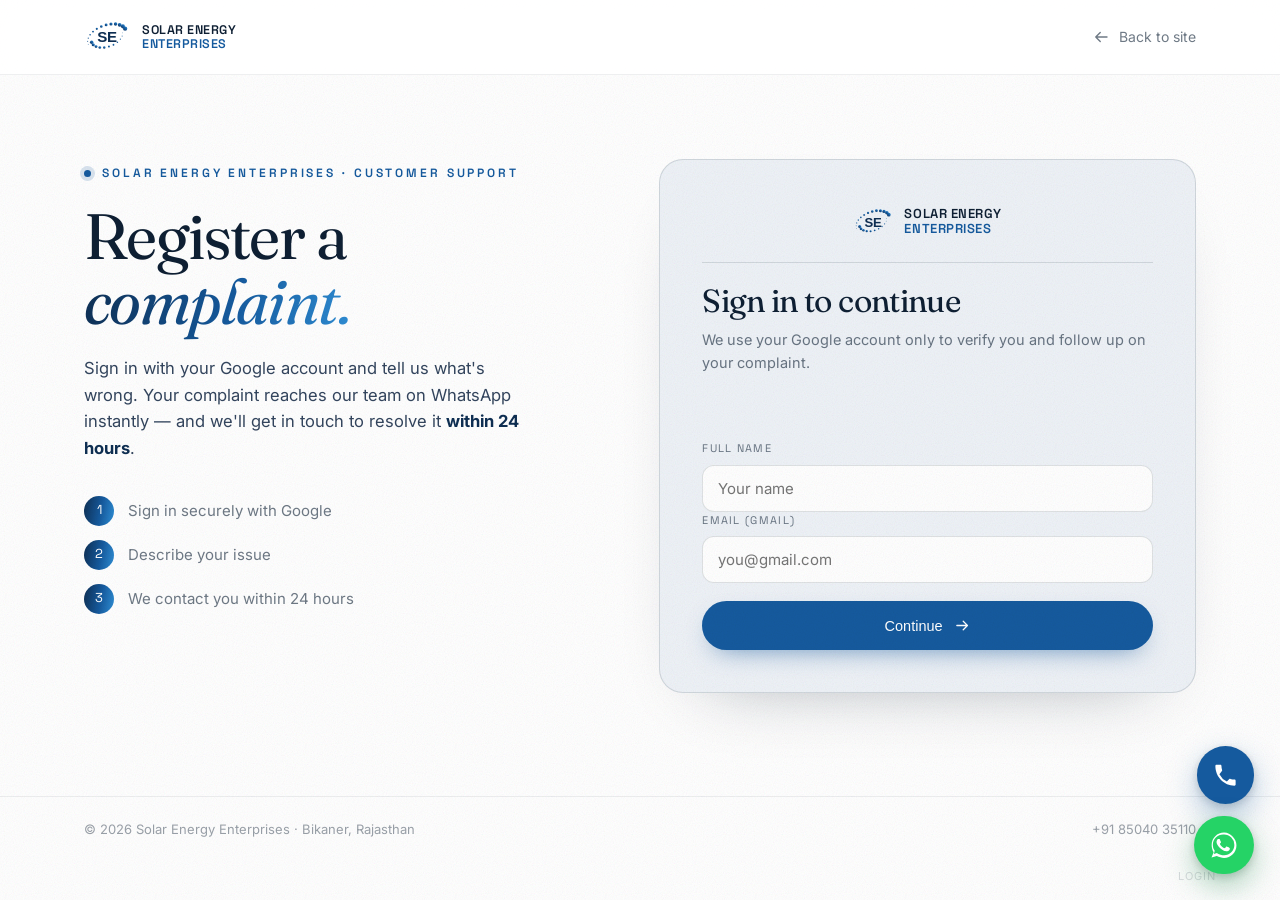
<file: support.html>
<!doctype html>
<html lang="en">
<head>
<meta charset="utf-8">
<meta name="google-site-verification" content="G_dYDomZ4ST3_HKiUM-DMQMUB3QL-Ydb6ILgAVf3ozo" />
<meta name="viewport" content="width=device-width, initial-scale=1, viewport-fit=cover">
<title>Customer Support — Solar Energy Enterprises</title>
<meta name="description" content="Sign in with Google to register a complaint. Our team contacts you within 24 hours to resolve your issue.">
<meta name="robots" content="noindex, follow">
<meta name="theme-color" content="#0e2e52">
<link rel="canonical" href="https://solarenergyenterprise.com/support.html">
<link rel="icon" href="/favicon.svg" type="image/svg+xml">
<link rel="icon" href="/assets/img/icon-32.png" sizes="32x32" type="image/png">
<link rel="apple-touch-icon" href="/assets/img/icon-180.png">
<meta name="apple-mobile-web-app-capable" content="yes">
<meta name="mobile-web-app-capable" content="yes">
<meta name="apple-mobile-web-app-status-bar-style" content="default">
<meta name="apple-mobile-web-app-title" content="Solar Energy">
<link rel="manifest" href="/site.webmanifest">
<link rel="preconnect" href="https://fonts.googleapis.com">
<link rel="preconnect" href="https://fonts.gstatic.com" crossorigin>
<link href="https://fonts.googleapis.com/css2?family=Fraunces:opsz,wght@9..144,400;9..144,500;9..144,600&family=Inter:wght@400;500;600&family=Space+Grotesk:wght@400;500;600&display=swap" rel="stylesheet">
<link rel="stylesheet" href="css/style.css?v=45">
</head>
<body>
<div class="grain" aria-hidden="true"></div>

<svg class="defs" aria-hidden="true"><defs>
  <linearGradient id="flame" x1="0" y1="1" x2="1" y2="0">
    <stop offset="0" stop-color="#0e2e52"/><stop offset=".5" stop-color="#155a9e"/><stop offset="1" stop-color="#2f8fd6"/>
  </linearGradient>
  <symbol id="i-mark" viewBox="0 0 128 128">
    <g fill="url(#flame)"><circle cx="11.8" cy="84.2" r="1.1"/><circle cx="10.2" cy="76.0" r="1.5"/><circle cx="12.0" cy="67.0" r="1.9"/><circle cx="17.1" cy="57.8" r="2.3"/><circle cx="25.2" cy="49.0" r="2.7"/><circle cx="35.8" cy="41.2" r="3.1"/><circle cx="48.2" cy="34.8" r="3.6"/><circle cx="61.6" cy="30.3" r="4.0"/><circle cx="75.1" cy="27.9" r="4.4"/><circle cx="87.9" cy="27.8" r="4.8"/><circle cx="99.2" cy="30.0" r="5.2"/><circle cx="108.3" cy="34.4" r="5.6"/><circle cx="114.5" cy="40.7" r="6.0"/><circle cx="107.2" cy="52.3" r="1.0"/><circle cx="106.2" cy="61.0" r="1.4"/><circle cx="101.3" cy="69.9" r="1.8"/><circle cx="93.0" cy="78.4" r="2.1"/><circle cx="82.1" cy="85.5" r="2.5"/><circle cx="69.5" cy="90.6" r="2.9"/><circle cx="56.4" cy="93.3" r="3.3"/><circle cx="44.0" cy="93.3" r="3.7"/><circle cx="33.5" cy="90.7" r="4.0"/><circle cx="25.7" cy="85.6" r="4.4"/><circle cx="21.4" cy="78.5" r="4.8"/></g>
    <text x="64" y="79" text-anchor="middle" font-family="Arial Black,Arial,sans-serif" font-weight="900" font-size="42" fill="#0e2e52" letter-spacing="-1">SE</text>
  </symbol>
  <symbol id="i-arrow" viewBox="0 0 24 24"><path d="M4 12h15m0 0-6-6m6 6-6 6" fill="none" stroke="currentColor" stroke-width="1.8" stroke-linecap="round" stroke-linejoin="round"/></symbol>
  <symbol id="i-back" viewBox="0 0 24 24"><path d="M20 12H5m0 0 6 6m-6-6 6-6" fill="none" stroke="currentColor" stroke-width="1.8" stroke-linecap="round" stroke-linejoin="round"/></symbol>
  <symbol id="i-wa" viewBox="0 0 24 24"><path d="M12 2a10 10 0 0 0-8.5 15.3L2 22l4.8-1.5A10 10 0 1 0 12 2Z" fill="none" stroke="currentColor" stroke-width="1.6"/><path d="M8.5 7.8c.3-.1.6 0 .8.4l.7 1.4c.1.3 0 .5-.2.7l-.5.5c.5 1 1.3 1.8 2.3 2.3l.5-.6c.2-.2.4-.3.7-.2l1.4.7c.3.2.5.5.4.8-.3 1.2-1.5 1.8-2.6 1.6A7 7 0 0 1 7 10.4c-.2-1.1.4-2.3 1.5-2.6Z" fill="currentColor"/></symbol>
  <symbol id="i-check" viewBox="0 0 24 24"><path d="m5 13 4 4L19 7" fill="none" stroke="currentColor" stroke-width="2.2" stroke-linecap="round" stroke-linejoin="round"/></symbol>
</defs></svg>

<header class="sup-nav">
  <div class="wrap sup-nav__in">
    <a class="brand" href="index.html" aria-label="Solar Energy Enterprises — home">
      <span class="brand__mark"><svg viewBox="0 0 128 128"><use href="#i-mark"/></svg></span>
      <span class="brand__txt">Solar Energy<br><em>Enterprises</em></span>
    </a>
    <a class="sup-back" href="index.html"><svg class="ic"><use href="#i-back"/></svg><span>Back to site</span></a>
  </div>
</header>

<main class="sup">
  <div class="wrap sup__wrap">
    <div class="sup__intro">
      <p class="eyebrow"><span class="dot"></span>Solar Energy Enterprises · Customer Support</p>
      <h1 class="display">Register a <em>complaint.</em></h1>
      <p class="sup__lead">Sign in with your Google account and tell us what's wrong. Your complaint reaches
        our team on WhatsApp instantly — and we'll get in touch to resolve it <strong>within 24 hours</strong>.</p>
      <ul class="sup__steps">
        <li><span>1</span> Sign in securely with Google</li>
        <li><span>2</span> Describe your issue</li>
        <li><span>3</span> We contact you within 24 hours</li>
      </ul>
    </div>

    <div class="sup__card">
      <!-- STEP 1: auth -->
      <div id="authStep">
        <div class="brand sup__brand" aria-label="Solar Energy Enterprises">
          <span class="brand__mark"><svg viewBox="0 0 128 128"><use href="#i-mark"/></svg></span>
          <span class="brand__txt">Solar Energy<br><em>Enterprises</em></span>
        </div>
        <h2 class="sup__h2">Sign in to continue</h2>
        <p class="sup__hint">We use your Google account only to verify you and follow up on your complaint.</p>
        <div id="gbtn" class="sup__gbtn"></div>
        <div id="fallback" class="sup__fallback" hidden>
          <div class="sup__or"><span>or continue with your email</span></div>
          <label for="fbName">Full name</label>
          <input id="fbName" type="text" placeholder="Your name" autocomplete="name">
          <label for="fbEmail">Email (Gmail)</label>
          <input id="fbEmail" type="email" placeholder="you@gmail.com" autocomplete="email">
          <button id="fbGo" class="btn btn--gold" type="button"><span>Continue</span><svg class="ic"><use href="#i-arrow"/></svg></button>
        </div>
      </div>

      <!-- STEP 2: complaint form -->
      <form id="cform" hidden>
        <div class="sup__user">
          <img id="uPic" alt="" hidden>
          <div><strong id="uName">—</strong><span id="uEmail">—</span></div>
          <button type="button" id="signout" class="sup__signout">Sign out</button>
        </div>
        <div class="sup__field">
          <label for="cPhone">Your phone / WhatsApp number *</label>
          <input id="cPhone" type="tel" inputmode="tel" placeholder="+91 " required>
        </div>
        <div class="sup__field">
          <label for="cCat">Complaint type *</label>
          <select id="cCat" required>
            <option value="" disabled selected>Select a category</option>
            <option>Installation issue</option>
            <option>Panel / inverter fault</option>
            <option>Low power generation</option>
            <option>Billing / subsidy / net-metering</option>
            <option>Service &amp; maintenance</option>
            <option>Other</option>
          </select>
        </div>
        <div class="sup__field">
          <label for="cSub">Subject *</label>
          <input id="cSub" type="text" placeholder="Short summary of the issue" required>
        </div>
        <div class="sup__field">
          <label for="cMsg">Describe the issue *</label>
          <textarea id="cMsg" rows="4" placeholder="What happened, since when, and any system details…" required></textarea>
        </div>
        <div class="sup__field">
          <label for="cTime">Best time to contact you</label>
          <input id="cTime" type="text" placeholder="e.g. Today after 5 PM">
        </div>
        <button type="submit" class="btn btn--gold btn--lg sup__submit">
          <svg class="ic"><use href="#i-wa"/></svg><span>Send complaint on WhatsApp</span>
        </button>
        <p class="sup__note">Tapping this opens WhatsApp with your complaint pre-filled to our support number
          <b>+91&nbsp;85040&nbsp;35110</b>. Press send in WhatsApp to submit.</p>
      </form>

      <!-- STEP 3: done -->
      <div id="doneStep" hidden>
        <div class="sup__done-ic"><svg class="ic"><use href="#i-check"/></svg></div>
        <h2 class="sup__h2">Complaint sent 🎉</h2>
        <p class="sup__hint">Thank you, <span id="doneName">friend</span>. If WhatsApp didn't open, use the button below.
          Our team will reach out on your number within <strong>24 hours</strong>.</p>
        <a id="waLink" class="btn btn--gold" href="#" target="_blank" rel="noopener"><svg class="ic"><use href="#i-wa"/></svg><span>Open WhatsApp again</span></a>
        <button id="another" type="button" class="btn btn--line" style="margin-top:12px"><span>Register another</span></button>
      </div>
    </div>
  </div>
</main>

<footer class="sup-foot">
      <a href="/portal.html" class="foot__login" title="Staff management system">Login</a>
  <div class="wrap sup-foot__in">
    <span>© 2026 Solar Energy Enterprises · Bikaner, Rajasthan</span>
    <a href="tel:+918504035110">+91 85040 35110</a>
  </div>
</footer>

<script src="https://accounts.google.com/gsi/client" async defer></script>
<script src="js/support.js?v=3"></script>
<!-- PWA-FLOAT-START -->
<a class="call-fab" href="tel:+918504035110" aria-label="Call Solar Energy Enterprises on +91 85040 35110">
  <svg viewBox="0 0 24 24" aria-hidden="true" focusable="false"><path fill="currentColor" d="M6.6 10.8a15.1 15.1 0 0 0 6.6 6.6l2.2-2.2c.3-.3.7-.4 1-.2 1.1.4 2.3.6 3.6.6.6 0 1 .4 1 1V20c0 .6-.4 1-1 1C10.8 21 3 13.2 3 3.5c0-.6.4-1 1-1h3.4c.6 0 1 .4 1 1 0 1.2.2 2.4.6 3.6.1.3 0 .7-.2 1z"/></svg>
  <span class="call-fab__label">Call now</span>
</a>
<a class="wa-fab" href="https://wa.me/918504035110?text=Hi%20Solar%20Energy%20Enterprises%2C%20I%20want%20a%20free%20solar%20consultation." target="_blank" rel="noopener" aria-label="Chat with us on WhatsApp">
  <svg viewBox="0 0 24 24" aria-hidden="true" focusable="false"><path fill="currentColor" d="M12.04 2C6.58 2 2.13 6.45 2.13 11.91c0 2.1.55 4.15 1.6 5.96L2 22l4.25-1.11c1.75.95 3.71 1.45 5.79 1.45h.01c5.46 0 9.91-4.45 9.91-9.91 0-2.65-1.03-5.14-2.9-7.01A9.82 9.82 0 0 0 12.04 2m0 1.67c2.2 0 4.27.86 5.82 2.42a8.18 8.18 0 0 1 2.42 5.82c0 4.54-3.7 8.23-8.24 8.23-1.85 0-3.66-.5-5.24-1.44l-.38-.22-2.52.66.67-2.46-.24-.39a8.18 8.18 0 0 1-1.26-4.38c0-4.54 3.7-8.24 8.25-8.24m4.71 10.4c-.26-.13-1.53-.75-1.76-.84-.24-.09-.41-.13-.58.13-.17.26-.67.84-.82 1.01-.15.17-.3.2-.56.07-.26-.13-1.1-.4-2.09-1.29-.77-.69-1.29-1.53-1.44-1.79-.15-.26-.02-.4.11-.53.12-.12.26-.3.39-.46.13-.15.17-.26.26-.43.09-.17.04-.32-.02-.46-.06-.13-.58-1.4-.8-1.92-.21-.5-.42-.43-.58-.44l-.49-.01c-.17 0-.46.06-.7.32-.24.26-.92.9-.92 2.2 0 1.3.94 2.55 1.07 2.73.13.17 1.85 2.82 4.48 3.96.63.27 1.11.43 1.49.55.63.2 1.2.17 1.65.1.5-.07 1.53-.62 1.75-1.23.22-.6.22-1.12.15-1.23-.06-.11-.24-.17-.5-.3"/></svg>
  <span class="wa-fab__label">Chat with us</span>
</a>
<button class="pwa-install" type="button" aria-label="Install Solar Energy Enterprises app">
  <svg viewBox="0 0 24 24" aria-hidden="true" focusable="false"><path d="M12 3v11m0 0 4-4m-4 4-4-4" fill="none" stroke="currentColor" stroke-width="2" stroke-linecap="round" stroke-linejoin="round"/><path d="M4 16v3a2 2 0 0 0 2 2h12a2 2 0 0 0 2-2v-3" fill="none" stroke="currentColor" stroke-width="2" stroke-linecap="round" stroke-linejoin="round"/></svg>
  <span>Install App</span>
</button>
<div class="ios-hint" id="iosHint" role="dialog" aria-live="polite" aria-label="Install app on iPhone">
  <button class="ios-hint__x" type="button" aria-label="Close">&times;</button>
  <p class="ios-hint__title">Install this app on your iPhone</p>
  <ol class="ios-hint__steps">
    <li><span class="ios-hint__ic"><svg viewBox="0 0 24 24" fill="none" stroke="currentColor" stroke-width="1.8" stroke-linecap="round" stroke-linejoin="round"><path d="M12 15V4m0 0L8.5 7.5M12 4l3.5 3.5"/><path d="M6 11H5a2 2 0 0 0-2 2v6a2 2 0 0 0 2 2h14a2 2 0 0 0 2-2v-6a2 2 0 0 0-2-2h-1"/></svg></span><span>Tap the <b>Share</b> button in Safari's bottom bar</span></li>
    <li><span class="ios-hint__ic"><svg viewBox="0 0 24 24" fill="none" stroke="currentColor" stroke-width="1.8" stroke-linecap="round" stroke-linejoin="round"><rect x="3" y="3" width="18" height="18" rx="4"/><path d="M12 8v8M8 12h8"/></svg></span><span>Scroll and choose <b>Add to Home&nbsp;Screen</b></span></li>
    <li><span class="ios-hint__ic"><b>&#10003;</b></span><span>Tap <b>Add</b> &mdash; done!</span></li>
  </ol>
  <p class="ios-hint__note">Opened in Chrome or WhatsApp? Open this page in Safari first.</p>
</div>
<script type="module" src="/js/analytics.js?v=2"></script>
<script src="/js/pwa.js?v=2"></script>
<!-- PWA-FLOAT-END -->
</body>
</html>
</file>
<file: css/style.css>
/* ============ Solar Energy Enterprise — light premium ============ */
:root{
  --paper:#ffffff; --cream:#eef2f7; --cream-2:#e3eaf2;
  --ink:#0e1f33; --ink-soft:#33455e;
  --muted:rgba(14,31,51,.60); --faint:rgba(14,31,51,.42);
  --line:rgba(14,31,51,.13); --line-2:rgba(14,31,51,.07);
  --panel:rgba(14,31,51,.03);
  --gold:#155a9e; --gold-2:#10406f; --amber:#0e2e52; --red:#0e2e52;
  --flame:linear-gradient(100deg,#0e2e52 0%,#155a9e 55%,#2f8fd6 100%);
  --dark:#0a1f38;
  --r:16px; --r-lg:24px;
  --wrap:1240px; --pad:clamp(20px,5vw,80px);
  --sec:clamp(44px,5.2vw,82px);
  --ease:cubic-bezier(.22,.61,.36,1);
  --serif:"Fraunces",Georgia,serif; --sans:"Inter",system-ui,sans-serif; --mono:"Space Grotesk",var(--sans);
}
*,*::before,*::after{box-sizing:border-box}
html{-webkit-text-size-adjust:100%}
html.lenis,html.lenis body{height:auto}
.lenis.lenis-smooth{scroll-behavior:auto!important}
body{margin:0;background:var(--paper);color:var(--ink);font-family:var(--sans);
  font-size:16px;line-height:1.6;-webkit-font-smoothing:antialiased;overflow-x:hidden}
img{display:block;max-width:100%}
a{color:inherit;text-decoration:none}
h1,h2,h3,h4{margin:0;font-weight:400;line-height:1.02;letter-spacing:-.02em;color:var(--ink)}
p{margin:0}
[hidden]{display:none!important}
.defs{position:absolute;width:0;height:0;overflow:hidden}
.wrap{width:100%;max-width:var(--wrap);margin:0 auto;padding-inline:var(--pad)}
.display{font-family:var(--serif);font-weight:400;letter-spacing:-.025em;text-wrap:balance}
.display em{font-style:italic;background:var(--flame);-webkit-background-clip:text;background-clip:text;-webkit-text-fill-color:transparent;color:var(--amber);-webkit-box-decoration-break:clone;box-decoration-break:clone;padding-right:.06em}
.eyebrow{font-family:var(--mono);text-transform:uppercase;letter-spacing:.24em;font-size:12px;
  color:var(--gold);display:inline-flex;align-items:center;gap:11px;font-weight:600}
.eyebrow .dot{width:7px;height:7px;border-radius:50%;background:var(--gold);box-shadow:0 0 0 4px rgba(21,90,158,.16)}
.lead{font-size:clamp(17px,1.5vw,21px);color:var(--ink-soft);line-height:1.55}

/* grain + cursor */
.grain{position:fixed;inset:0;z-index:2;pointer-events:none;opacity:.35;mix-blend-mode:multiply;
  background-image:url("data:image/svg+xml,%3Csvg xmlns='http://www.w3.org/2000/svg' width='150' height='150'%3E%3Cfilter id='n'%3E%3CfeTurbulence type='fractalNoise' baseFrequency='0.9' numOctaves='2'/%3E%3C/filter%3E%3Crect width='100%25' height='100%25' filter='url(%23n)' opacity='0.35'/%3E%3C/svg%3E")}
.cursor{display:none}
.cursor__dot{position:fixed;width:7px;height:7px;border-radius:50%;background:var(--gold);transform:translate(-50%,-50%)}
.cursor__ring{position:fixed;width:38px;height:38px;border:1px solid rgba(14,31,51,.4);border-radius:50%;
  transform:translate(-50%,-50%);transition:width .3s var(--ease),height .3s var(--ease),background .3s}
.cursor.is-hover .cursor__ring{width:60px;height:60px;background:rgba(21,90,158,.08);border-color:var(--gold)}
@media (hover:none){.cursor{display:none}}

/* loader */
.loader{position:fixed;inset:0;z-index:9999;background:var(--paper);display:grid;place-items:center}
.loader__in{text-align:center;width:min(80vw,340px)}
.loader__mark{width:66px;margin:0 auto 20px;animation:pulse 2.4s var(--ease) infinite}
.loader__mark svg{width:66px;height:66px}
@keyframes pulse{0%,100%{transform:scale(1);opacity:.92}50%{transform:scale(1.07);opacity:1}}
.loader__name{font-family:var(--mono);text-transform:uppercase;letter-spacing:.3em;font-size:12px;color:var(--ink)}
.loader__tag{font-family:var(--mono);text-transform:uppercase;letter-spacing:.3em;font-size:9.5px;color:var(--gold);margin-top:8px}
.loader__bar{height:2px;background:var(--line);margin:26px 0 12px;overflow:hidden;border-radius:2px}
.loader__bar i{display:block;height:100%;width:0;background:var(--flame)}
.loader__pct{font-family:var(--mono);font-size:12px;color:var(--faint)}

/* buttons */
.btn{position:relative;display:inline-flex;align-items:center;gap:11px;padding:15px 26px;border-radius:100px;
  font-size:14.5px;font-weight:500;cursor:pointer;border:1px solid transparent;white-space:nowrap;
  transition:transform .3s var(--ease),background .3s,color .3s,border-color .3s,box-shadow .3s}
.btn .ic{width:17px;height:17px;transition:transform .35s var(--ease)}
.btn:hover .ic{transform:translateX(4px)}
.btn--gold{background:var(--gold);color:#fff;box-shadow:0 10px 26px -12px rgba(21,90,158,.7)}
.btn--gold:hover{background:#1c6fb5}
.btn--line{border-color:var(--line);color:var(--ink)}
.btn--line:hover{border-color:var(--ink);background:var(--panel)}
.btn--lg{padding:18px 32px;font-size:15.5px}
.ic{width:1em;height:1em;fill:none;stroke:currentColor}

/* nav */
.nav{position:fixed;top:0;left:0;width:100%;z-index:900;padding:16px 0;padding-top:max(16px,env(safe-area-inset-top,0px));
  transition:padding .4s var(--ease),background .4s,box-shadow .4s;border-bottom:1px solid transparent}
.nav.is-stuck{padding:10px 0;padding-top:max(10px,env(safe-area-inset-top,0px));background:rgba(255,255,255,.82);-webkit-backdrop-filter:blur(18px) saturate(1.4);backdrop-filter:blur(18px) saturate(1.4);
  border-bottom-color:var(--line-2);box-shadow:0 6px 30px -20px rgba(10,26,45,.4)}
.nav__in{display:flex;align-items:center;gap:32px}
.brand{display:flex;align-items:center;gap:12px}
.brand__mark{width:46px;height:46px;display:grid;place-items:center;flex:none}
.brand__mark svg{width:46px;height:46px}
.brand__txt{font-family:var(--mono);font-weight:600;font-size:12.5px;line-height:1.15;letter-spacing:.04em;text-transform:uppercase;color:var(--ink)}
.brand__txt em{font-style:normal;color:var(--gold)}
.nav__links{display:flex;gap:28px;margin-left:auto;font-size:14.5px}
.nav__links a{color:var(--muted);position:relative;padding:4px 0;transition:color .3s}
.nav__links a::after{content:"";position:absolute;left:0;bottom:0;width:0;height:1px;background:var(--gold);transition:width .35s var(--ease)}
.nav__links a:hover{color:var(--ink)}.nav__links a:hover::after{width:100%}
.nav .btn--gold{padding:12px 22px}
.burger{display:none;width:44px;height:44px;border:1px solid var(--line);border-radius:12px;background:var(--paper);
  cursor:pointer;flex-direction:column;gap:5px;align-items:center;justify-content:center}
.burger span{width:18px;height:1.6px;background:var(--ink);transition:.3s}
.burger[aria-expanded=true] span:first-child{transform:translateY(3.3px) rotate(45deg)}
.burger[aria-expanded=true] span:last-child{transform:translateY(-3.3px) rotate(-45deg)}

/* mobile menu */
.menu{position:fixed;inset:0;z-index:890;background:var(--cream);padding:120px var(--pad) 40px;
  display:flex;flex-direction:column;justify-content:space-between;transform:translateY(-100%);
  transition:transform .6s var(--ease);visibility:hidden}
.menu.is-open{transform:none;visibility:visible}
.menu__links{display:flex;flex-direction:column;gap:4px}
.menu__links a{font-family:var(--serif);font-size:clamp(32px,8.5vw,52px);letter-spacing:-.02em;padding:8px 0;border-bottom:1px solid var(--line-2)}
.menu__foot{display:flex;justify-content:space-between;color:var(--muted);font-family:var(--mono);font-size:13px}

/* ===== hero (light, split) ===== */
.hero{position:relative;background:var(--paper);min-height:auto;display:flex;align-items:center;
  padding:clamp(92px,8vw,112px) 0 clamp(40px,4.5vw,60px)}
.hero__in{width:100%;display:grid;grid-template-columns:1.02fr .98fr;gap:clamp(34px,5vw,64px);
  align-items:stretch;min-height:min(58vh,540px)}
.hero__copy{display:flex;flex-direction:column;justify-content:center}
.hero__eye{margin-bottom:24px}
.hero__title{font-size:clamp(44px,6vw,96px);line-height:1;text-wrap:balance;max-width:15ch}
.hero__title .line{display:block;overflow:hidden;padding-bottom:.12em;margin-bottom:-.04em}
.hero__title .line>span{display:block}
.hero__sub{max-width:470px;color:var(--muted);margin-top:26px;font-size:clamp(15px,1.3vw,18px)}
.hero__cta{display:flex;gap:14px;flex-wrap:wrap;margin-top:32px}
.hero__mini{display:flex;gap:clamp(22px,3vw,44px);margin-top:clamp(34px,4vw,52px);padding-top:24px;border-top:1px solid var(--line)}
.hero__mini strong{font-family:var(--serif);font-size:clamp(26px,3vw,40px);display:block;line-height:1;color:var(--ink)}
.hero__mini span{color:var(--muted);font-size:12.5px}
.hero__fig{position:relative;margin:0;border-radius:var(--r-lg);overflow:hidden;height:100%;min-height:440px;
  box-shadow:0 50px 90px -50px rgba(10,26,45,.45)}
.hero__fig img,.hero__fig video{width:100%;height:100%;object-fit:cover;display:block}
.hero__badge{position:absolute;left:20px;bottom:20px;display:flex;align-items:center;gap:12px;
  background:rgba(255,255,255,.92);-webkit-backdrop-filter:blur(10px);backdrop-filter:blur(10px);border-radius:14px;padding:12px 16px;
  box-shadow:0 14px 34px -14px rgba(0,0,0,.35)}
.hero__badge-ic{width:34px;height:34px;border-radius:50%;background:var(--flame);color:#fff;display:grid;place-items:center;flex:none}
.hero__badge-ic .ic{width:18px;height:18px;stroke-width:2.4}
.hero__badge strong{display:block;font-size:14px;color:#151009}
.hero__badge em{font-style:normal;color:rgba(21,16,9,.6);font-size:12px}

/* marquee */
.marquee{border-block:1px solid var(--line-2);padding:20px 0;overflow:hidden;background:var(--cream)}
.marquee__track{display:flex;align-items:center;gap:32px;white-space:nowrap;width:max-content;will-change:transform}
.marquee span{font-family:var(--serif);font-size:clamp(19px,2.3vw,28px);color:var(--ink)}
.marquee i{color:var(--gold);font-style:normal;font-size:16px}

/* certifications */
.certs{padding-block:clamp(30px,4vw,50px);background:var(--paper);border-bottom:1px solid var(--line-2)}
.certs__in{display:flex;flex-direction:column;gap:20px}
.certs__row{display:flex;flex-wrap:wrap;gap:14px}
.cert{display:flex;align-items:center;gap:13px;padding:15px 20px;border:1px solid var(--line);border-radius:14px;
  background:var(--paper);flex:1 1 200px;min-width:180px;transition:border-color .3s,transform .3s var(--ease),box-shadow .3s}
.cert:hover{border-color:rgba(21,90,158,.5);transform:translateY(-3px);box-shadow:0 18px 40px -28px rgba(10,26,45,.4)}
.cert__tick{width:28px;height:28px;border-radius:50%;display:grid;place-items:center;background:var(--flame);
  color:#fff;font-weight:800;font-size:14px;flex:none}
.cert strong{display:block;font-family:var(--mono);letter-spacing:.03em;font-size:14.5px;color:var(--ink)}
.cert em{font-style:normal;color:var(--muted);font-size:12.5px}

/* about */
.about{padding-block:var(--sec) clamp(34px,4vw,56px);background:var(--paper)}
.about__grid{display:grid;grid-template-columns:1fr;gap:clamp(40px,6vw,84px);align-items:center}
.about__copy{max-width:900px}
.about__copy h2{font-size:clamp(32px,4.4vw,60px);margin:20px 0 24px}
.about__stats{display:grid;grid-template-columns:1fr 1fr;gap:24px 24px;margin-top:30px}
.stat{border-top:1px solid var(--line);padding-top:15px}
.stat strong{font-family:var(--serif);font-size:clamp(32px,3.8vw,50px);display:block;line-height:1;color:var(--amber)}
.stat span{color:var(--muted);font-size:13.5px;margin-top:6px;display:block}
.about__fig{position:relative;margin:0;border-radius:var(--r-lg);overflow:hidden;aspect-ratio:4/4;
  box-shadow:0 40px 80px -46px rgba(10,26,45,.4)}
.about__fig img,.about__fig video{width:100%;height:112%;object-fit:cover;will-change:transform;display:block}
.about__fig figcaption{position:absolute;left:24px;bottom:22px;font-family:var(--serif);font-size:clamp(22px,2.4vw,30px);
  line-height:1.05;color:#fff;text-shadow:0 2px 24px rgba(0,0,0,.5)}
.about__fig figcaption span{display:block}
.about__fig::after{content:"";position:absolute;inset:0;background:linear-gradient(180deg,transparent 48%,rgba(20,12,4,.6))}

/* success story */
.story{padding:clamp(20px,2.5vw,36px) 0 var(--sec);background:var(--paper)}
.story__in{display:grid;grid-template-columns:.82fr 1.18fr;gap:clamp(30px,5vw,74px);align-items:start}
.story__head h2{font-size:clamp(30px,4vw,56px)}
.story__body p{color:var(--muted);margin-bottom:18px;font-size:15.5px}
.story__lead{font-size:clamp(17px,1.6vw,20px)!important;color:var(--ink-soft)!important}
.story__quote{font-family:var(--serif);font-size:clamp(26px,3.4vw,42px)!important;color:var(--ink)!important;
  margin:30px 0!important;line-height:1.1;letter-spacing:-.02em}
.story__sign{color:var(--muted);font-size:14px;line-height:1.7}
.story__sign strong{color:var(--amber);font-family:var(--serif);font-style:italic;font-weight:400;font-size:clamp(18px,2vw,24px)}
.story__body a{color:var(--gold);font-weight:600;text-decoration:none;border-bottom:1px solid rgba(21,90,158,.35);transition:border-color .2s}
.story__body a:hover{border-bottom-color:var(--gold)}
.story__ceo{margin:28px 0 0;position:relative;max-width:400px;border-radius:var(--r-lg);overflow:hidden;
  background:linear-gradient(180deg,#fff,#f2ece1);border:1px solid var(--line);box-shadow:0 34px 66px -46px rgba(10,26,45,.42)}
.story__ceo img{display:block;width:100%;height:auto}
.story__ceo figcaption{padding:15px 22px 17px;background:#17100a}
.story__ceo figcaption strong{display:block;font-family:var(--serif);font-weight:500;font-size:22px;color:#fff;line-height:1.15}
.story__ceo figcaption span{display:block;margin-top:3px;font-size:12.5px;font-weight:600;text-transform:uppercase;letter-spacing:.14em;color:#ffb347}
@media (max-width:900px){.story__ceo{margin:26px auto 0}}

/* solutions / work showcase */
.svc{background:var(--cream);padding-block:var(--sec);border-block:1px solid var(--line-2);overflow:hidden}
.svc__head{display:flex;justify-content:space-between;align-items:flex-end;gap:24px;margin-bottom:clamp(22px,2.8vw,38px)}
.svc__head h2{font-size:clamp(30px,4.4vw,58px);margin-top:14px}
.svc__nav{display:flex;gap:10px}
.svc__btn{width:52px;height:52px;border-radius:50%;border:1px solid var(--line);background:var(--paper);color:var(--ink);
  cursor:pointer;display:grid;place-items:center;transition:.3s}
.svc__btn:hover{background:var(--gold);border-color:var(--gold);color:#fff}
.svc__btn:disabled{opacity:.35;cursor:default}
.svc-prev{transform:rotate(180deg)}
.svc__view{overflow-x:auto;scrollbar-width:none;scroll-snap-type:x proximity;scroll-behavior:smooth}
.svc__view::-webkit-scrollbar{display:none}
.svc__track{display:flex;gap:22px;padding-inline:var(--pad);width:max-content}
.scard{width:clamp(280px,32vw,390px);scroll-snap-align:start;background:var(--paper);border:1px solid var(--line);
  border-radius:var(--r-lg);overflow:hidden;display:flex;flex-direction:column;
  box-shadow:0 26px 60px -44px rgba(10,26,45,.5);transition:transform .4s var(--ease),box-shadow .4s}
.scard:hover{transform:translateY(-6px);box-shadow:0 34px 66px -40px rgba(10,26,45,.55)}
.scard__media{position:relative;aspect-ratio:4/3;overflow:hidden}
.scard__media img{width:100%;height:100%;object-fit:cover;transition:transform .8s var(--ease)}
.scard:hover .scard__media img{transform:scale(1.05)}
.tag{position:absolute;top:13px;left:13px;font-family:var(--mono);font-size:10.5px;letter-spacing:.12em;
  text-transform:uppercase;padding:6px 12px;border-radius:100px;color:#fff;font-weight:500}
.tag--res{background:#0e2e52}.tag--com{background:#155a9e}
.scard__body{padding:24px;display:flex;flex-direction:column;gap:9px;flex:1}
.scard__ic{width:28px;height:28px;color:var(--gold);fill:none;stroke:currentColor}
.scard h3{font-family:var(--serif);font-size:25px}
.scard__spec{font-family:var(--mono);font-size:12.5px;color:var(--gold);letter-spacing:.01em}
.scard p{color:var(--muted);font-size:14px}
.scard__price{margin-top:auto;padding-top:16px;border-top:1px solid var(--line);display:flex;align-items:baseline;gap:8px;flex-wrap:wrap}
.scard__price>span{font-size:11px;color:var(--muted);text-transform:uppercase;letter-spacing:.1em}
.scard__price strong{font-family:var(--serif);font-size:23px;color:var(--ink)}
.scard__price em{font-style:normal;color:var(--amber);font-size:13px}
.svc__note{display:flex;gap:22px;align-items:center;flex-wrap:wrap;margin-top:clamp(28px,3.4vw,44px);color:var(--muted);font-size:14.5px}
.svc__note>span{display:inline-flex;align-items:center;gap:8px}
.svc__note .ic{width:18px;height:18px;color:var(--gold);stroke-width:2.2}
.svc__note .btn{margin-left:auto}
/* 2-up solution cards */
.svc__grid{display:grid;grid-template-columns:repeat(3,1fr);gap:24px}
.soln{display:flex;flex-direction:column;background:var(--paper);border:1px solid var(--line);border-radius:var(--r-lg);
  overflow:hidden;box-shadow:0 26px 60px -46px rgba(10,26,45,.5);transition:transform .4s var(--ease),box-shadow .4s,border-color .3s;color:inherit}
.soln:hover{transform:translateY(-6px);box-shadow:0 40px 76px -44px rgba(10,26,45,.55);border-color:rgba(21,90,158,.42)}
.soln__media{position:relative;aspect-ratio:16/9;overflow:hidden}
.soln__media img,.soln__media video{width:100%;height:100%;object-fit:cover;display:block;transition:transform .8s var(--ease)}
.soln:hover .soln__media img,.soln:hover .soln__media video{transform:scale(1.05)}
.soln__body{padding:clamp(24px,2.6vw,34px);display:flex;flex-direction:column;gap:10px;flex:1}
.soln__body .scard__ic{width:30px;height:30px;color:var(--gold)}
.soln__body h3{font-family:var(--serif);font-size:clamp(24px,2.4vw,30px)}
.soln__body>p{color:var(--muted);font-size:14.5px}
.soln__list{list-style:none;margin:8px 0 0;padding:0;display:flex;flex-wrap:wrap;gap:8px}
.soln__list li{font-family:var(--mono);font-size:11.5px;text-transform:uppercase;letter-spacing:.05em;color:var(--ink-soft);
  padding:6px 12px;border:1px solid var(--line);border-radius:100px;background:var(--cream)}
.soln__foot{margin-top:auto;padding-top:18px;border-top:1px solid var(--line);display:flex;align-items:center;justify-content:space-between;gap:14px;flex-wrap:wrap}
.soln__go{display:inline-flex;align-items:center;gap:7px;color:var(--gold);font-weight:600;font-size:14px}
.soln__go .ic{width:16px;height:16px;transition:transform .35s var(--ease)}
.soln:hover .soln__go .ic{transform:translateX(4px)}
@media(max-width:980px){.svc__grid{grid-template-columns:1fr 1fr}}
@media(max-width:640px){.svc__grid{grid-template-columns:1fr}}

/* process */
.proc{padding-block:var(--sec);background:var(--paper)}
.proc__head{max-width:620px;margin-bottom:clamp(28px,3.4vw,46px)}
.proc__head h2{font-size:clamp(30px,4.4vw,56px);margin-top:16px}
.proc__line{height:2px;margin-bottom:24px}
.proc__line svg{width:100%;height:2px;overflow:visible}
.proc__line line{stroke:var(--gold);stroke-width:2;stroke-dasharray:1000;stroke-dashoffset:1000}
.proc__steps{list-style:none;margin:0;padding:0;display:grid;grid-template-columns:repeat(3,1fr);gap:clamp(28px,4vw,52px)}
.proc__no{font-family:var(--mono);font-size:13px;color:var(--gold);letter-spacing:.1em}
.proc__steps h3{font-family:var(--serif);font-size:clamp(22px,2.2vw,27px);margin:14px 0 8px}
.proc__steps p{color:var(--muted);font-size:14.5px}

/* voices */
.voices{background:var(--cream);border-block:1px solid var(--line-2);padding-block:var(--sec);overflow:hidden}
.voices__head{max-width:600px;margin-bottom:clamp(26px,3.2vw,42px)}
.voices__head h2{font-size:clamp(26px,3.4vw,42px);margin-top:14px}
.voices__sw{overflow:visible!important}
.vcard{background:var(--paper);border:1px solid var(--line);border-radius:var(--r);padding:clamp(18px,1.6vw,26px);
  height:auto;display:flex;flex-direction:column;justify-content:space-between;gap:16px;
  box-shadow:0 22px 50px -42px rgba(10,26,45,.5)}
.vcard__q{font-family:var(--serif);font-size:clamp(14.5px,1.05vw,16.5px);line-height:1.42;color:var(--ink)}
.vcard__who{display:flex;align-items:center;gap:14px}
.vcard__who img{width:48px;height:48px;border-radius:50%;object-fit:cover;border:1px solid var(--line)}
.vcard__who strong{display:block;font-weight:600;color:var(--ink)}
.vcard__who span{color:var(--muted);font-size:13px}
.vcard__stars{margin-left:auto;color:var(--gold);letter-spacing:2px;font-size:13px}
.voices__nav{display:flex;gap:12px;margin-top:42px}
.voices__nav button{width:56px;height:56px;border-radius:50%;border:1px solid var(--line);background:var(--paper);
  color:var(--ink);cursor:pointer;display:grid;place-items:center;transition:.3s}
.voices__nav button:hover{background:var(--gold);color:#fff;border-color:var(--gold)}
.voices__nav .v-prev{transform:rotate(180deg)}

/* cta (dark band for contrast) */
.voices__cta{margin-top:clamp(26px,3vw,40px);display:flex;flex-wrap:wrap;align-items:center;justify-content:center;
  gap:16px 22px;text-align:center}
.voices__cta p{margin:0;color:var(--muted);font-size:clamp(15px,1.5vw,17px);font-family:var(--serif)}
@media (max-width:560px){.voices__cta{flex-direction:column;gap:14px}}

/* faq */
.faq{padding:var(--sec) 0;background:var(--cream)}
.faq__in{display:grid;grid-template-columns:.72fr 1.28fr;gap:clamp(28px,5vw,72px);align-items:start}
.faq__head h2{font-size:clamp(28px,3.6vw,48px)}
.faq__note{margin-top:18px;color:var(--muted);font-size:14.5px}
.faq__note a{color:var(--gold);font-weight:600}
.faq__list{border-top:1px solid var(--line)}
.faq__item{border-bottom:1px solid var(--line)}
.faq__item summary{list-style:none;cursor:pointer;padding:20px 44px 20px 0;position:relative;
  font-family:var(--serif);font-size:clamp(17px,1.5vw,21px);font-weight:500;color:var(--ink);transition:color .2s}
.faq__item summary::-webkit-details-marker{display:none}
.faq__item summary:hover{color:var(--gold)}
.faq__item summary::after{content:"+";position:absolute;right:8px;top:19px;font-size:24px;line-height:1;color:var(--gold);transition:transform .3s var(--ease)}
.faq__item[open] summary::after{content:"–"}
.faq__a{padding:0 0 22px}
.faq__a p{color:var(--muted);font-size:15.5px;line-height:1.72;max-width:64ch;margin:0}
@media (max-width:900px){.faq__in{grid-template-columns:1fr;gap:26px}}
.cta{position:relative;padding-block:clamp(66px,8vw,108px);overflow:hidden;isolation:isolate;text-align:center;background:var(--dark)}
.cta__bg{position:absolute;inset:-8% 0;z-index:-2}
.cta__bg img,.cta__bg video{width:100%;height:100%;object-fit:cover;opacity:.4;display:block}
.cta::after{content:"";position:absolute;inset:0;z-index:-1;background:
  radial-gradient(90% 120% at 50% 120%,rgba(21,90,158,.28),transparent 60%),
  linear-gradient(180deg,rgba(16,14,10,.86),rgba(16,14,10,.5) 45%,var(--dark))}
.cta__in{max-width:820px;margin:0 auto}
.cta .eyebrow{color:var(--gold)}
.cta h2{font-size:clamp(38px,6.4vw,88px);margin:20px 0 22px;color:#fff}
.cta__in>p{color:rgba(255,255,255,.82);max-width:520px;margin:0 auto}
.cta__btns{display:flex;gap:16px;justify-content:center;flex-wrap:wrap;margin-top:36px}
.cta .btn--line{border-color:rgba(255,255,255,.28);color:#fff}
.cta .btn--line:hover{border-color:#fff;background:rgba(255,255,255,.08)}

/* footer (dark anchor) */
/* visit / location */
.locate{padding:var(--sec) 0;background:var(--paper)}
.locate__in{display:grid;grid-template-columns:.9fr 1.1fr;gap:clamp(28px,5vw,60px);align-items:center}
.locate__info h2{font-size:clamp(28px,3.8vw,48px);margin:6px 0 12px}
.locate__lead{color:var(--muted);margin:0 0 22px;max-width:42ch}
.locate__addr{font-style:normal;color:var(--ink);font-size:15.5px;line-height:1.6;margin-bottom:18px}
.locate__addr strong{display:block;font-family:var(--serif);font-size:19px;font-weight:500;margin-bottom:4px}
.locate__meta{list-style:none;margin:0 0 24px;padding:0;display:grid;gap:11px}
.locate__meta li{display:flex;align-items:baseline;gap:14px;font-size:15px;border-top:1px solid var(--line);padding-top:11px}
.locate__meta li:first-child{border-top:none;padding-top:0}
.locate__meta span{font-family:var(--mono);font-size:11px;font-weight:600;letter-spacing:.1em;text-transform:uppercase;color:var(--faint);width:64px;flex:none}
.locate__meta a{color:var(--ink);font-weight:600;text-decoration:none}
.locate__meta a:hover{color:var(--gold)}
.locate__meta em{font-style:normal;color:var(--muted)}
.locate__map{margin:0;border-radius:var(--r-lg);overflow:hidden;border:1px solid var(--line);
  box-shadow:0 34px 70px -48px rgba(10,26,45,.45);aspect-ratio:4/3;background:var(--surface-2,#f6efe2)}
.locate__map iframe{width:100%;height:100%;border:0;display:block;filter:saturate(1.02)}
@media (max-width:820px){.locate__in{grid-template-columns:1fr;gap:30px}.locate__map{aspect-ratio:16/10}}
.foot{background:var(--dark);color:#efe9df;padding-top:clamp(44px,5.5vw,72px)}
.foot__grid{display:grid;grid-template-columns:1.6fr 1fr 1fr 1.25fr;gap:40px}
.foot .brand__txt{color:#efe9df}
.foot__brand p{color:rgba(239,233,223,.58);font-size:14px;margin-top:20px;max-width:300px}
.foot__col h4{font-family:var(--mono);text-transform:uppercase;letter-spacing:.16em;font-size:11px;color:rgba(239,233,223,.42);margin-bottom:18px;font-weight:500}
.foot__col a,.foot__contact span{display:block;color:rgba(239,233,223,.62);font-size:14.5px;padding:5px 0;transition:color .3s}
.foot__col a:hover{color:var(--gold)}
.foot__contact a em{font-style:normal;color:rgba(239,233,223,.4);font-size:12.5px}
.foot__hours{color:rgba(239,233,223,.4)!important}
.foot__base{display:flex;justify-content:space-between;align-items:center;margin-top:clamp(48px,6vw,76px);
  padding:24px 0;border-top:1px solid rgba(239,233,223,.12);color:rgba(239,233,223,.42);font-size:13px;flex-wrap:wrap;gap:14px}
.foot__top{display:inline-flex;align-items:center;gap:8px;color:rgba(239,233,223,.62)}
.foot__top:hover{color:var(--gold)}.foot__top .ic{width:15px;height:15px}

/* reveal states (only when JS on) */
.js .reveal{opacity:0}
.js .reveal-img{opacity:0}
.js .reveal-img img{transform:scale(1.1)}
.js .reveal-lines{opacity:0}

/* responsive */
@media (max-width:960px){
  .hero{min-height:auto;display:block;padding:clamp(94px,22vw,116px) 0 clamp(48px,8vw,72px)}
  .hero__in{grid-template-columns:1fr;gap:34px;min-height:auto}
  .hero__copy{display:block}
  .hero__fig{height:auto;min-height:0;aspect-ratio:16/12;max-height:58vh}
  .about__grid,.story__in{grid-template-columns:1fr;gap:40px}
  .proc__steps{grid-template-columns:1fr 1fr}
  .foot__grid{grid-template-columns:1fr 1fr}
}
@media (max-width:720px){
  .nav__in{position:relative;display:flex;align-items:center;justify-content:space-between}
  .nav__links{display:none}
  .nav .brand{order:0;gap:10px}                 /* logo -> left (menu's old spot) */
  .nav .brand__mark{width:40px;height:40px}
  .nav .brand__mark svg{width:40px;height:40px}
  .nav .brand__txt{display:block;font-size:11px;line-height:1.12;letter-spacing:.03em}
  .nav .btn--gold{display:none}                 /* Get a Quote replaced by the menu on phone */
  .burger{display:flex;order:1;margin-left:auto} /* menu -> right (Get-a-Quote's old spot) */
  .hero__mini{flex-wrap:wrap;gap:20px}
  .svc__head{align-items:flex-start;flex-direction:column}
  .proc__steps{grid-template-columns:1fr}
  .foot__grid{grid-template-columns:1fr;gap:34px}
  .about__stats{gap:22px 20px}
  .svc__note .btn{margin-left:0;width:100%;justify-content:center}
}
@media (prefers-reduced-motion:reduce){
  *{animation-duration:.001ms!important;transition-duration:.01ms!important}
  .js .reveal,.js .reveal-img,.js .reveal-lines{opacity:1}
  .js .reveal-img img{transform:none}
}

/* ============ solution detail pages ============ */
.subnav{position:sticky;top:0;z-index:60;background:rgba(255,255,255,.9);-webkit-backdrop-filter:blur(16px);backdrop-filter:blur(16px);border-bottom:1px solid var(--line-2)}
.subnav__in{display:flex;gap:28px;overflow-x:auto;padding:15px 0;scrollbar-width:none}
.subnav__in::-webkit-scrollbar{display:none}
.subnav a{white-space:nowrap;font-family:var(--mono);text-transform:uppercase;letter-spacing:.1em;font-size:12px;color:var(--muted);transition:color .3s}
.subnav a:hover{color:var(--gold)}
.psec{padding-block:var(--sec);background:var(--paper)}
.psec--cream{background:var(--cream);border-block:1px solid var(--line-2)}
.psec__head{max-width:700px;margin-bottom:clamp(24px,3vw,40px)}
.psec__head h2{font-size:clamp(30px,4.2vw,54px);margin-top:16px}
.psec__head p{color:var(--muted);margin-top:16px;font-size:16px}
.fgrid{display:grid;grid-template-columns:repeat(3,1fr);gap:22px}
.fcard{background:var(--paper);border:1px solid var(--line);border-radius:var(--r);padding:28px;transition:transform .3s var(--ease),box-shadow .3s,border-color .3s}
.fcard:hover{transform:translateY(-4px);box-shadow:0 26px 54px -36px rgba(10,26,45,.42);border-color:rgba(21,90,158,.4)}
.fcard__ic{width:30px;height:30px;color:var(--gold);margin-bottom:14px;fill:none;stroke:currentColor}
.fcard h3{font-family:var(--serif);font-size:21px;margin-bottom:8px}
.fcard p{color:var(--muted);font-size:14px}
.chips{display:flex;flex-wrap:wrap;gap:12px}
.chips span{padding:12px 20px;border:1px solid var(--line);border-radius:100px;background:var(--paper);font-size:14.5px;color:var(--ink-soft);display:inline-flex;align-items:center;gap:9px}
.chips .ic{width:16px;height:16px;color:var(--gold)}
.pgrid{display:grid;grid-template-columns:repeat(3,1fr);gap:20px}
.pcard{position:relative;margin:0;border-radius:var(--r);overflow:hidden;aspect-ratio:4/3;border:1px solid var(--line)}
.pcard img{width:100%;height:100%;object-fit:cover;transition:transform .8s var(--ease)}
.pcard:hover img{transform:scale(1.06)}
.pcard figcaption{position:absolute;left:16px;bottom:14px;color:#fff;z-index:1}
.pcard figcaption strong{display:block;font-family:var(--serif);font-size:19px}
.pcard figcaption span{font-size:12.5px;opacity:.85}
.pcard::after{content:"";position:absolute;inset:0;background:linear-gradient(180deg,transparent 44%,rgba(15,10,5,.74))}
.roi{display:grid;grid-template-columns:repeat(4,1fr);gap:24px}
.roi__item{border-top:2px solid var(--gold);padding-top:16px}
.roi__item strong{font-family:var(--serif);font-size:clamp(30px,3.4vw,44px);color:var(--ink);display:block;line-height:1}
.roi__item span{color:var(--muted);font-size:13.5px;margin-top:6px;display:block}
.pback{display:inline-flex;align-items:center;gap:8px;color:var(--muted);font-size:14px;margin-bottom:6px}
.pback:hover{color:var(--gold)}.pback .ic{width:17px;height:17px;transform:rotate(180deg)}
@media(max-width:820px){.fgrid,.pgrid{grid-template-columns:1fr 1fr}.roi{grid-template-columns:1fr 1fr}}
@media(max-width:560px){.fgrid,.pgrid{grid-template-columns:1fr}}

/* ============ support / complaint page ============ */
.sup-nav{position:sticky;top:0;z-index:50;background:rgba(255,255,255,.85);-webkit-backdrop-filter:blur(16px);backdrop-filter:blur(16px);
  border-bottom:1px solid var(--line-2);padding:14px 0}
.sup-nav__in{display:flex;align-items:center;justify-content:space-between;gap:20px}
.sup-back{display:inline-flex;align-items:center;gap:9px;color:var(--muted);font-size:14px}
.sup-back:hover{color:var(--gold)}.sup-back .ic{width:18px;height:18px}
.sup{padding:clamp(40px,7vw,84px) 0 clamp(60px,8vw,104px);background:var(--paper)}
.sup__wrap{display:grid;grid-template-columns:1fr 1.05fr;gap:clamp(36px,5vw,68px);align-items:start}
.sup__intro h1{font-size:clamp(38px,5vw,64px);margin:18px 0 22px}
.sup__lead{color:var(--ink-soft);font-size:clamp(15px,1.3vw,18px);max-width:440px}
.sup__lead strong{color:var(--amber)}
.sup__steps{list-style:none;margin:34px 0 0;padding:0;display:flex;flex-direction:column;gap:14px}
.sup__steps li{display:flex;align-items:center;gap:14px;color:var(--muted);font-size:15px}
.sup__steps span{width:30px;height:30px;border-radius:50%;flex:none;display:grid;place-items:center;
  font-family:var(--mono);font-size:13px;color:#fff;background:var(--flame)}
.sup__card{background:var(--cream);border:1px solid var(--line);border-radius:var(--r-lg);
  padding:clamp(26px,3.4vw,42px);box-shadow:0 30px 70px -50px rgba(10,26,45,.45)}
.sup__brand{justify-content:center;gap:11px;margin:0 0 22px;padding-bottom:20px;border-bottom:1px solid var(--line)}
.sup__brand .brand__mark,.sup__brand .brand__mark svg{width:40px;height:40px}
.sup__brand .brand__txt{font-size:13px}
.sup__h2{font-family:var(--serif);font-size:clamp(24px,2.6vw,32px);margin-bottom:10px}
.sup__hint{color:var(--muted);font-size:14.5px;margin-bottom:22px}
.sup__gbtn{min-height:44px;display:flex;justify-content:center}
.sup__or{display:flex;align-items:center;gap:14px;color:var(--faint);font-size:12.5px;margin:22px 0 18px;text-transform:uppercase;letter-spacing:.14em}
.sup__or::before,.sup__or::after{content:"";flex:1;height:1px;background:var(--line)}
.sup label{font-family:var(--mono);text-transform:uppercase;letter-spacing:.12em;font-size:11px;color:var(--muted);display:block}
.sup input,.sup select,.sup textarea{width:100%;background:var(--paper);border:1px solid var(--line);border-radius:12px;
  color:var(--ink);font-family:var(--sans);font-size:15px;padding:13px 15px;margin-top:7px;outline:none;transition:border-color .3s}
.sup input:focus,.sup select:focus,.sup textarea:focus{border-color:var(--gold)}
.sup textarea{resize:vertical;min-height:96px}
.sup select{appearance:none;background-image:url("data:image/svg+xml,%3Csvg xmlns='http://www.w3.org/2000/svg' width='16' height='16' fill='none' stroke='%23ff6a1a' stroke-width='2'%3E%3Cpath d='m4 6 4 4 4-4'/%3E%3C/svg%3E");background-repeat:no-repeat;background-position:right 15px center}
.sup__fallback .btn{margin-top:18px;width:100%;justify-content:center}
.sup__field{margin-bottom:18px}
.sup__user{display:flex;align-items:center;gap:12px;padding:14px;border:1px solid var(--line);border-radius:14px;background:var(--paper);margin-bottom:24px}
.sup__user img{width:40px;height:40px;border-radius:50%;object-fit:cover}
.sup__user strong{display:block;font-size:15px}.sup__user span{color:var(--muted);font-size:13px}
.sup__signout{margin-left:auto;background:none;border:0;color:var(--gold);font-size:13px;cursor:pointer;font-family:var(--sans)}
.sup__submit{width:100%;justify-content:center;margin-top:6px}
.sup__submit .ic{width:20px;height:20px}
.sup__note{color:var(--faint);font-size:12.5px;margin-top:14px;line-height:1.5}
.sup__done-ic{width:64px;height:64px;border-radius:50%;display:grid;place-items:center;margin-bottom:18px;background:var(--flame);color:#fff}
.sup__done-ic .ic{width:32px;height:32px;stroke-width:2.4}
#doneStep .btn{width:100%;justify-content:center}
.sup-foot{border-top:1px solid var(--line-2);padding:22px 0;color:var(--faint);font-size:13px;background:var(--paper)}
.sup-foot__in{display:flex;justify-content:space-between;gap:14px;flex-wrap:wrap}
.sup-foot a:hover{color:var(--gold)}
@media (max-width:820px){.sup__wrap{grid-template-columns:1fr;gap:36px}}

/* ============ PWA: floating WhatsApp + Install ============ */
.wa-fab{position:fixed;right:clamp(16px,3vw,26px);bottom:calc(clamp(16px,3vw,26px) + env(safe-area-inset-bottom,0px));
  z-index:900;display:inline-flex;align-items:center;gap:0;height:58px;border-radius:999px;
  background:#25d366;color:#fff;text-decoration:none;padding:0 15px;
  box-shadow:0 12px 30px rgba(9,124,60,.34),0 3px 8px rgba(0,0,0,.16);
  transition:transform .28s var(--ease),box-shadow .28s var(--ease),gap .28s var(--ease),padding .28s var(--ease)}
.wa-fab svg{width:30px;height:30px;flex:0 0 auto;display:block}
.wa-fab__label{max-width:0;overflow:hidden;white-space:nowrap;font-family:var(--sans);font-weight:600;
  font-size:15px;letter-spacing:-.01em;opacity:0;transition:max-width .3s var(--ease),opacity .25s var(--ease),margin .3s var(--ease)}
.wa-fab::after{content:"";position:absolute;inset:0;border-radius:999px;box-shadow:0 0 0 0 rgba(37,211,102,.55);
  animation:waPulse 2.6s var(--ease) infinite;z-index:-1}
@media (hover:hover){
  .wa-fab:hover{transform:translateY(-3px);box-shadow:0 18px 40px rgba(9,124,60,.42),0 5px 12px rgba(0,0,0,.2)}
  .wa-fab:hover .wa-fab__label{max-width:180px;opacity:1;margin-left:10px;margin-right:4px}
}
@keyframes waPulse{0%{box-shadow:0 0 0 0 rgba(37,211,102,.5)}70%{box-shadow:0 0 0 16px rgba(37,211,102,0)}100%{box-shadow:0 0 0 0 rgba(37,211,102,0)}}

.pwa-install{position:fixed;left:clamp(16px,3vw,26px);bottom:calc(clamp(16px,3vw,26px) + env(safe-area-inset-bottom,0px));
  z-index:900;display:inline-flex;align-items:center;gap:9px;height:48px;padding:0 18px;border:0;cursor:pointer;
  border-radius:999px;background:var(--flame);color:#fff;font-family:var(--sans);font-weight:600;font-size:14px;letter-spacing:-.01em;
  box-shadow:0 12px 30px rgba(14,46,82,.32),0 3px 8px rgba(0,0,0,.16);
  transform:translateY(14px);opacity:0;pointer-events:none;transition:transform .35s var(--ease),opacity .35s var(--ease),box-shadow .28s var(--ease)}
.pwa-install svg{width:19px;height:19px;flex:0 0 auto}
.pwa-install.show{transform:translateY(0);opacity:1;pointer-events:auto}
@media (hover:hover){.pwa-install:hover{transform:translateY(-3px);box-shadow:0 18px 40px rgba(14,46,82,.4)}}
@media (max-width:560px){.pwa-install{height:44px;font-size:13px;padding:0 15px}.wa-fab{height:54px}.wa-fab svg{width:28px;height:28px}}
@media (prefers-reduced-motion:reduce){.wa-fab::after{animation:none}.wa-fab,.pwa-install{transition:none}}

/* ============ Residential price table ============ */
/* "What does it cost" is the first question a solar buyer has, and until now the
   answer lived inside a collapsed FAQ accordion -- two clicks deep, and invisible
   to anyone scanning the page. */
.ptable{background:#fff;border:1px solid rgba(14,31,51,.13);border-radius:16px;overflow:auto;
  box-shadow:0 18px 44px rgba(14,31,51,.07)}
.ptable table{width:100%;border-collapse:collapse;min-width:620px}
.ptable th{background:#0a1f38;color:#fff;text-align:left;font-family:var(--sans);font-size:11px;
  text-transform:uppercase;letter-spacing:.08em;padding:14px 18px;font-weight:600;white-space:nowrap}
.ptable td{padding:18px;border-bottom:1px solid rgba(14,31,51,.08);vertical-align:middle;
  font-family:var(--sans);font-size:15px;color:#33455e}
.ptable tbody tr:last-child td{border-bottom:0}
.ptable td b{color:#0e1f33;font-size:17px}
.ptable__sub{display:block;font-size:12px;color:rgba(14,31,51,.45);margin-top:3px}
.ptable__net b{color:#0f7b46;font-size:19px}
.pnotes{display:grid;grid-template-columns:repeat(auto-fit,minmax(240px,1fr));gap:18px;margin-top:26px}
.pnote{background:#fff;border:1px solid rgba(14,31,51,.1);border-radius:14px;padding:20px 22px}
.pnote h3{font-family:var(--serif);font-size:17px;font-weight:600;margin:0 0 8px;color:#0e1f33}
.pnote p{font-family:var(--sans);font-size:14px;line-height:1.65;color:#33455e;margin:0}
.pcta{display:flex;gap:14px;flex-wrap:wrap;margin-top:28px}
.ptable__only-sm{display:none}
@media (max-width:620px){
  .ptable table{min-width:0}
  .ptable td{padding:13px 12px;font-size:14px}
  .ptable th{padding:11px 12px;font-size:10px}
  /* drop the bill and subsidy columns -- their numbers moved into the cells above,
     so the table fits the screen instead of scrolling out of sight */
  .ptable th:nth-child(2),.ptable td:nth-child(2),
  .ptable th:nth-child(4),.ptable td:nth-child(4){display:none}
  .ptable__only-sm{display:block}
  .ptable td b{font-size:16px}
  .ptable__net b{font-size:17px}
  .pcta .btn{width:100%;justify-content:center}
}

/* ============ Floating tap-to-call ============ */
/* The phone call is the highest-intent action on a local solar site, and until now
   it was the only one you had to scroll to find -- WhatsApp floated, calling did not.
   Sits directly above the WhatsApp pill, same shape and behaviour, brand blue so the
   two read as different channels rather than one control. */
.call-fab{position:fixed;right:clamp(16px,3vw,26px);
  bottom:calc(clamp(16px,3vw,26px) + 70px + env(safe-area-inset-bottom,0px));
  z-index:900;display:inline-flex;align-items:center;gap:0;height:58px;border-radius:999px;
  background:#155a9e;color:#fff;text-decoration:none;padding:0 15px;
  box-shadow:0 12px 30px rgba(21,90,158,.34),0 3px 8px rgba(0,0,0,.16);
  transition:transform .28s var(--ease),box-shadow .28s var(--ease),gap .28s var(--ease),padding .28s var(--ease)}
.call-fab svg{width:27px;height:27px;flex:0 0 auto;display:block}
.call-fab__label{max-width:0;overflow:hidden;white-space:nowrap;font-family:var(--sans);font-weight:600;
  font-size:15px;letter-spacing:-.01em;opacity:0;transition:max-width .3s var(--ease),opacity .25s var(--ease),margin .3s var(--ease)}
@media (hover:hover){
  .call-fab:hover{transform:translateY(-3px);box-shadow:0 18px 40px rgba(21,90,158,.42),0 5px 12px rgba(0,0,0,.2)}
  .call-fab:hover .call-fab__label{max-width:180px;opacity:1;margin-left:10px;margin-right:4px}
}
@media (max-width:560px){
  .call-fab{height:54px;bottom:calc(clamp(16px,3vw,26px) + 66px + env(safe-area-inset-bottom,0px))}
  .call-fab svg{width:25px;height:25px}
}
@media (prefers-reduced-motion:reduce){.call-fab{transition:none}}

/* iOS install hint sheet — 3-step visual guide */
.ios-hint{position:fixed;left:50%;bottom:calc(92px + env(safe-area-inset-bottom,0px));transform:translateX(-50%) translateY(16px);
  z-index:950;width:min(340px,92vw);background:var(--dark);color:#fff;border-radius:18px;padding:20px 20px 18px;
  box-shadow:0 24px 60px rgba(0,0,0,.45);font-family:var(--sans);opacity:0;
  pointer-events:none;transition:opacity .3s var(--ease),transform .3s var(--ease)}
.ios-hint.show{opacity:1;transform:translateX(-50%) translateY(0);pointer-events:auto}
.ios-hint__x{position:absolute;top:9px;right:12px;background:transparent;border:0;color:rgba(255,255,255,.7);
  font-size:26px;line-height:1;cursor:pointer;padding:4px}
.ios-hint__title{font-family:var(--serif);font-size:18px;font-weight:500;margin:0 0 15px;padding-right:22px}
.ios-hint__steps{list-style:none;margin:0;padding:0;display:flex;flex-direction:column;gap:13px}
.ios-hint__steps li{display:flex;align-items:center;gap:12px;font-size:14px;line-height:1.4;color:rgba(255,255,255,.9)}
.ios-hint__ic{flex:none;width:38px;height:38px;border-radius:11px;background:rgba(255,255,255,.12);
  display:grid;place-items:center;color:var(--gold)}
.ios-hint__ic svg{width:20px;height:20px}
.ios-hint__ic b{color:var(--gold);font-size:18px}
.ios-hint b{color:var(--gold);font-weight:600}
.ios-hint__note{margin:15px 0 0;font-size:12px;color:rgba(255,255,255,.55);line-height:1.45}

/* Hero brand nameplate (between eyebrow and headline) — premium lockup */
.hero__brand{display:flex;align-items:center;gap:14px;font-family:var(--serif);font-weight:500;
  font-size:clamp(21px,2.6vw,32px);letter-spacing:-.015em;color:var(--ink);line-height:1.05;margin:16px 0 10px}
.hero__brand em{font-style:italic;background:var(--flame);-webkit-background-clip:text;background-clip:text;
  -webkit-text-fill-color:transparent;color:var(--amber)}
.hero__brand-rule{width:36px;height:2px;border-radius:2px;background:var(--flame);flex:none}
@media (max-width:520px){.hero__brand{gap:11px}.hero__brand-rule{width:26px}}

/* ===== Leadership pair (Founder + CEO) ===== */
.story__leaders{grid-column:1 / -1;margin-top:clamp(30px,4vw,52px);
  display:grid;grid-template-columns:repeat(3,1fr);gap:clamp(16px,2.4vw,26px)}
.leader{margin:0;background:var(--cream);border:1px solid var(--line-2);border-radius:var(--r-lg);
  overflow:hidden;display:flex;flex-direction:column}
.leader__ph{aspect-ratio:4/5;overflow:hidden;background:#eadfce}
.leader__ph img{width:100%;height:100%;object-fit:cover;object-position:center top;display:block}
.leader figcaption{padding:16px 20px 20px}
.leader figcaption strong{display:block;font-family:var(--serif);font-weight:500;
  font-size:clamp(19px,2vw,23px);color:var(--ink);line-height:1.12}
.leader figcaption span{display:block;margin-top:4px;font-family:var(--mono);font-size:11px;font-weight:600;
  text-transform:uppercase;letter-spacing:.16em;color:var(--gold)}
.leader figcaption em{display:block;margin-top:11px;font-style:normal;font-size:13.5px;line-height:1.55;color:var(--muted)}
@media (max-width:520px){.story__leaders{grid-template-columns:1fr;gap:16px;max-width:420px;margin-inline:auto}}

/* ===== iOS / iPhone polish ===== */
a,button,input,select,textarea{-webkit-tap-highlight-color:rgba(0,0,0,0)}
@supports (-webkit-touch-callout:none){
  input,select,textarea{font-size:16px}          /* stop Safari zoom-on-focus */
  .hero__vid,.soln__vid,.about__vid,.cta__bg video{transform:translateZ(0)} /* smoother video paint on iOS */
}

/* Get-a-Quote CTA inside the mobile menu (replaces the header button on phone) */
.menu__cta{display:none}
@media (max-width:720px){
  .menu__cta{display:inline-flex;align-items:center;justify-content:center;gap:10px;margin:8px 0 22px;
    width:100%;padding:16px 22px;border-radius:999px;background:var(--flame);color:#fff;
    font-family:var(--sans);font-weight:600;font-size:16px;letter-spacing:-.01em;
    box-shadow:0 14px 30px -14px rgba(21,90,158,.85)}
  .menu__cta svg{width:18px;height:18px}
}

/* ===== EPC / Utility-scale (B2B) band ===== */
.epc{background:var(--dark);color:#efe9df;padding:var(--sec) 0}
.epc__in{display:grid;gap:clamp(26px,3.5vw,42px)}
.epc__head{max-width:780px}
.epc .display{color:#fff}
.epc__lead{color:rgba(255,255,255,.72);font-size:clamp(16px,1.5vw,19px);line-height:1.6;margin-top:18px}
.epc__lead strong{color:#fff;font-weight:600}
.epc__flagship{position:relative;margin:0;display:flex;align-items:center;gap:clamp(18px,4vw,50px);flex-wrap:wrap;
  background:linear-gradient(120deg,rgba(21,90,158,.16),rgba(14,46,82,.04));
  border:1px solid rgba(255,255,255,.12);border-radius:var(--r-lg);padding:clamp(24px,4vw,46px)}
.epc__tag{position:absolute;top:16px;right:18px;font-family:var(--mono);text-transform:uppercase;letter-spacing:.16em;
  font-size:10.5px;font-weight:600;color:var(--gold)}
.epc__big{font-family:var(--serif);font-weight:400;font-size:clamp(70px,13vw,146px);line-height:.85;
  background:var(--flame);-webkit-background-clip:text;background-clip:text;-webkit-text-fill-color:transparent}
.epc__big span{font-size:.32em;margin-left:.08em;-webkit-text-fill-color:#fff;color:#fff;font-family:var(--sans);font-weight:600;vertical-align:super}
.epc__proj strong{display:block;font-family:var(--serif);font-weight:500;font-size:clamp(23px,3vw,34px);color:#fff;line-height:1.1}
.epc__proj span{display:block;margin-top:9px;font-family:var(--mono);text-transform:uppercase;letter-spacing:.12em;
  font-size:12px;color:rgba(255,255,255,.6)}
.epc__stats{list-style:none;margin:0;padding:0;display:grid;grid-template-columns:repeat(4,1fr);gap:clamp(14px,2vw,26px)}
.epc__stats li{border-top:1px solid rgba(255,255,255,.16);padding-top:14px}
.epc__stats strong{display:block;font-family:var(--serif);font-weight:500;font-size:clamp(21px,2.4vw,30px);color:#fff}
.epc__stats span{display:block;margin-top:5px;font-size:12.5px;color:rgba(255,255,255,.6);line-height:1.4}
.epc__serve{display:flex;gap:clamp(12px,2vw,22px);flex-wrap:wrap;align-items:center}
.epc__serve>span{font-family:var(--mono);text-transform:uppercase;letter-spacing:.16em;font-size:11px;color:rgba(255,255,255,.5)}
.epc__serve ul{list-style:none;margin:0;padding:0;display:flex;gap:10px;flex-wrap:wrap}
.epc__serve li{border:1px solid rgba(255,255,255,.18);border-radius:100px;padding:8px 16px;font-size:13px;color:#efe9df}
.epc__cta{display:flex;gap:14px;flex-wrap:wrap;align-items:center;margin-top:2px}
.epc .btn--dark-line{border-color:rgba(255,255,255,.32);color:#fff}
.epc .btn--dark-line:hover{border-color:#fff;background:rgba(255,255,255,.08)}
@media (max-width:720px){.epc__stats{grid-template-columns:1fr 1fr}.epc__cta .btn{width:100%;justify-content:center}}

/* ===== Services: Level 3 Enterprise card + special Contact Us ===== */
.tag--ent{background:#0e1f33}
.soln__media--ent{display:grid;place-items:center;background:radial-gradient(120% 120% at 22% 0%,rgba(21,90,158,.24),#0e1f33 62%);background-color:#0e1f33}
.ent__badge{text-align:center;color:#fff}
.ent__badge strong{display:block;font-family:var(--serif);font-size:clamp(42px,5vw,60px);line-height:1;
  background:var(--flame);-webkit-background-clip:text;background-clip:text;-webkit-text-fill-color:transparent}
.ent__badge span{display:block;margin-top:7px;font-family:var(--mono);text-transform:uppercase;letter-spacing:.18em;font-size:11px;color:rgba(255,255,255,.72)}
.svc__contact{margin-top:clamp(22px,2.6vw,36px);display:flex;justify-content:space-between;align-items:center;gap:26px;flex-wrap:wrap;
  background:var(--dark);border-radius:var(--r-lg);padding:clamp(26px,3.2vw,42px)}
.svc__contact-txt{max-width:660px}
.svc__contact-txt .eyebrow{color:var(--gold)}
.svc__contact-txt h3{font-family:var(--serif);font-weight:500;font-size:clamp(23px,2.4vw,32px);color:#fff;margin-top:10px}
.svc__contact-txt p{color:rgba(255,255,255,.66);font-size:14.5px;margin-top:11px;line-height:1.55}
.svc__num{display:inline-flex;flex-direction:column;gap:5px;background:rgba(255,255,255,.06);border:1px solid rgba(255,255,255,.18);
  border-radius:16px;padding:16px 26px;transition:border-color .3s,background .3s,transform .3s var(--ease)}
.svc__num:hover{border-color:var(--gold);background:rgba(21,90,158,.12);transform:translateY(-3px)}
.svc__num span{font-family:var(--mono);text-transform:uppercase;letter-spacing:.14em;font-size:10.5px;color:rgba(255,255,255,.55)}
.svc__num strong{font-family:var(--serif);font-weight:500;font-size:clamp(24px,2.6vw,32px);color:#fff}
@media(max-width:560px){.svc__contact{flex-direction:column;align-items:flex-start}.svc__num{width:100%;align-items:flex-start}}

/* Services contact: action buttons (no number shown) */
.svc__contact-cta{display:flex;gap:12px;flex-wrap:wrap;align-items:center}
.svc__contact .btn--dark-line{border-color:rgba(255,255,255,.32);color:#fff}
.svc__contact .btn--dark-line:hover{border-color:#fff;background:rgba(255,255,255,.08)}
@media(max-width:560px){.svc__contact-cta{width:100%}.svc__contact-cta .btn{flex:1;justify-content:center}}

/* Brighten gradient text on dark navy sections for strong contrast (trust/legibility) */
.epc .display em,.epc__big,.ent__badge strong{
  background:linear-gradient(100deg,#4a9fe0,#8fc4ef 92%);
  -webkit-background-clip:text;background-clip:text;-webkit-text-fill-color:transparent;color:#8fc4ef}

.foot .brand__mark svg{filter:brightness(0) invert(1)}   /* white logo on navy footer */

/* ===== Why-trust-us section (institutional assurance) ===== */
.trust{background:var(--paper);padding-block:var(--sec);border-top:1px solid var(--line-2)}
.trust__head{max-width:820px;margin-bottom:clamp(26px,3.4vw,44px)}
.trust__head h2{font-size:clamp(30px,4vw,54px);margin-top:12px}
.trust__lead{color:var(--muted);font-size:clamp(15px,1.4vw,18px);line-height:1.6;margin-top:16px}
.trust__grid{display:grid;grid-template-columns:repeat(3,1fr);gap:clamp(16px,2vw,24px)}
.tcard{background:var(--cream);border:1px solid var(--line-2);border-radius:var(--r-lg);padding:clamp(22px,2.4vw,30px)}
.tcard__ic{width:42px;height:42px;border-radius:12px;background:var(--gold);color:#fff;display:grid;place-items:center;margin-bottom:16px}
.tcard__ic .ic{width:22px;height:22px;stroke-width:2.4}
.tcard h3{font-family:var(--serif);font-weight:500;font-size:clamp(18px,1.9vw,22px);color:var(--ink);line-height:1.15}
.tcard p{color:var(--muted);font-size:14px;line-height:1.55;margin-top:9px}
.trust__reg{margin-top:clamp(24px,3vw,38px);padding:18px 22px;background:var(--dark);color:rgba(255,255,255,.82);
  border-radius:14px;font-family:var(--mono);font-size:clamp(11px,1.15vw,13px);letter-spacing:.04em;text-align:center}
@media(max-width:900px){.trust__grid{grid-template-columns:1fr 1fr}}
@media(max-width:560px){.trust__grid{grid-template-columns:1fr}}

/* Readability on dark navy bands: brighter eyebrows + footer wordmark accent */
.epc .eyebrow,.cta .eyebrow{color:#6bb0ea}
.epc .eyebrow .dot,.cta .eyebrow .dot{background:#6bb0ea;box-shadow:0 0 0 4px rgba(107,176,234,.18)}
.foot .brand__txt em{color:#6bb0ea}

/* Service cards: level label (media removed, text-only cards) */
.soln__level{font-family:var(--mono);text-transform:uppercase;letter-spacing:.12em;font-size:11px;font-weight:600;color:var(--gold);margin-bottom:2px}
.soln__body{padding-top:clamp(26px,2.8vw,34px)}

/* Hero image: desktop only (hidden on mobile/tablet stacked layout) */
@media(max-width:960px){.hero__fig{display:none}}

/* ===== Enterprise inquiry page ===== */
.ehead{padding:clamp(96px,12vw,140px) 0 clamp(28px,4vw,46px);background:var(--paper)}
.ehead .display{font-size:clamp(38px,6vw,74px);max-width:15ch;margin-top:14px}
.ehead__sub{max-width:640px;color:var(--muted);font-size:clamp(16px,1.5vw,19px);line-height:1.6;margin-top:20px}
.ehead__cta{display:flex;gap:14px;flex-wrap:wrap;margin-top:30px}
.req-star{color:#d64d4d}

/* prequalification spec list */
.preq{margin:0}
.preq__row{display:grid;grid-template-columns:minmax(220px,.82fr) 1.6fr;gap:clamp(12px,3vw,44px);padding:18px 0;border-top:1px solid var(--line);align-items:start}
.preq__row:last-child{border-bottom:1px solid var(--line)}
.preq__row dt{margin:0;font-family:var(--mono);text-transform:uppercase;letter-spacing:.05em;font-size:12px;font-weight:600;color:var(--gold)}
.preq__row dd{margin:0;color:var(--ink-soft);font-size:15px;line-height:1.55}
@media(max-width:640px){.preq__row{grid-template-columns:1fr;gap:6px;padding:15px 0}}

/* required-documents list */
.docs__list{list-style:none;margin:0;padding:0;display:grid;grid-template-columns:repeat(3,1fr);gap:14px}
.docs__list li{display:flex;align-items:center;gap:10px;background:var(--paper);border:1px solid var(--line-2);border-radius:12px;padding:14px 16px;font-size:14.5px;color:var(--ink)}
.docs__list .ic{width:18px;height:18px;color:var(--gold);stroke-width:2.4;flex:none}
@media(max-width:820px){.docs__list{grid-template-columns:1fr 1fr}}
@media(max-width:520px){.docs__list{grid-template-columns:1fr}}

/* inquiry form */
.inq__wrap{max-width:920px}
.inq{margin-top:clamp(18px,2.6vw,28px)}
.inq__set{border:1px solid var(--line);border-radius:var(--r-lg);padding:clamp(20px,2.6vw,30px);margin-bottom:20px}
.inq__set legend{font-family:var(--mono);text-transform:uppercase;letter-spacing:.1em;font-size:12px;font-weight:600;color:var(--gold);padding:0 8px}
.inq__grid{display:grid;grid-template-columns:1fr 1fr;gap:16px 20px}
.inq__field{display:flex;flex-direction:column;gap:7px}
.inq__field--full{grid-column:1/-1}
.inq__field>span{font-size:13px;font-weight:600;color:var(--ink-soft)}
.inq__field b,.inq__set legend b{color:#d64d4d}
.inq input,.inq select,.inq textarea{width:100%;font:inherit;font-size:15px;color:var(--ink);background:var(--paper);
  border:1px solid var(--line);border-radius:10px;padding:12px 14px;transition:border-color .2s,box-shadow .2s}
.inq input:focus,.inq select:focus,.inq textarea:focus{outline:none;border-color:var(--gold);box-shadow:0 0 0 3px rgba(21,90,158,.14)}
.inq input:invalid:not(:placeholder-shown){border-color:#d99}
.inq textarea{resize:vertical;min-height:92px}
.inq__checks{display:grid;grid-template-columns:1fr 1fr;gap:11px 20px;margin-bottom:18px}
.inq__checks label{display:flex;align-items:center;gap:9px;font-size:14px;color:var(--ink-soft);cursor:pointer}
.inq__checks input{width:auto;accent-color:var(--gold)}
.inq__declare{display:flex;gap:11px;align-items:flex-start;margin:2px 0 22px;font-size:14px;color:var(--ink-soft);cursor:pointer}
.inq__declare input{width:auto;margin-top:3px;accent-color:var(--gold)}
.inq__submit{width:auto}
.inq__note{margin-top:14px;font-size:12.5px;color:var(--faint)}
@media(max-width:640px){.inq__grid,.inq__checks{grid-template-columns:1fr}.inq__submit{width:100%;justify-content:center}}

/* thank-you */
.inq__thanks{max-width:660px;text-align:center;margin:10px auto;padding:clamp(30px,4vw,52px);
  background:var(--cream);border:1px solid var(--line-2);border-radius:var(--r-lg)}
.inq__thanks-ic{width:56px;height:56px;border-radius:50%;background:var(--gold);color:#fff;display:grid;place-items:center;margin:0 auto 18px}
.inq__thanks-ic .ic{width:28px;height:28px;stroke-width:2.6}
.inq__thanks h3{font-family:var(--serif);font-weight:500;font-size:clamp(22px,2.6vw,30px);color:var(--ink)}
.inq__thanks p{color:var(--muted);font-size:15px;line-height:1.6;margin:12px 0 22px}

.inq__err{margin-top:14px;font-size:14px;font-weight:600;color:#d64d4d}

@media(max-width:860px){.story__leaders{grid-template-columns:1fr 1fr}} /* story__leaders 3col tablet */

/* lead capture section */
.leadsec{padding:var(--sec) 0;background:var(--cream)}
.leadsec__in{max-width:680px}

/* discreet staff entry to the lead portal */
.foot__login{position:absolute;right:var(--pad);bottom:14px;font-size:11px;letter-spacing:.09em;
  text-transform:uppercase;opacity:.35;text-decoration:none;color:inherit;transition:opacity .25s}
.foot__login:hover{opacity:.85}
.foot{position:relative}
</file>
